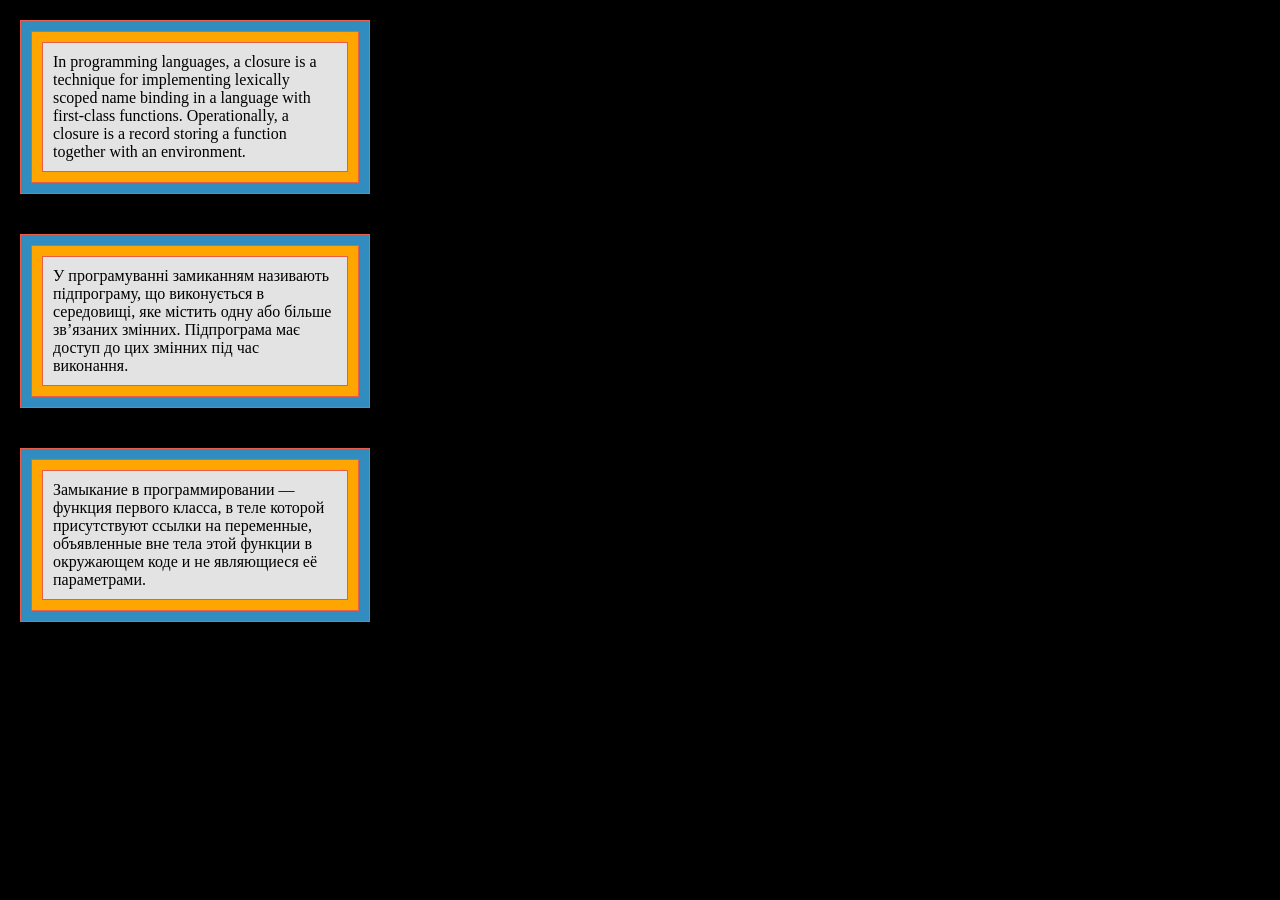
<file: index.html>
<!doctype html><html lang="en"><head><meta charset="UTF-8"><meta name="viewport" content="width=device-width, user-scalable=no, initial-scale=1.0, maximum-scale=1.0, minimum-scale=1.0"><meta http-equiv="X-UA-Compatible" content="ie=edge"><title>Enclosures</title><link rel="stylesheet" href="style.f5a0c741.css"></head><body> <div class="box-border-4 block-indent" id="qa-block"> <div class="box-border-3"> <div class="box-border-2"> <div class="section"> <div class="box-border-1"> <p class="box-text"> In programming languages, a closure is a technique for implementing lexically scoped name binding in a language with first-class functions. Operationally, a closure is a record storing a function together with an environment. </p> </div> </div> </div> </div> </div> <div class="box-border-4 block-indent"> <div class="box-border-3"> <div class="box-border-2"> <div class="section"> <div class="box-border-1"> <p class="box-text"> У програмуванні замиканням називають підпрограму, що виконується в середовищі, яке містить одну або більше зв’язаних змінних. Підпрограма має доступ до цих змінних під час <br>виконання. </p> </div> </div> </div> </div> </div> <div class="box-border-4 block-indent"> <div class="box-border-3"> <div class="box-border-2"> <div class="section"> <div class="box-border-1"> <p class="box-text"> Замыкание в программировании — функция первого класса, в теле которой присутствуют ссылки на переменные, объявленные вне тела этой функции в окружающем коде и не являющиеся её параметрами. </p> </div> </div> </div> </div> </div> </body></html>
</file>
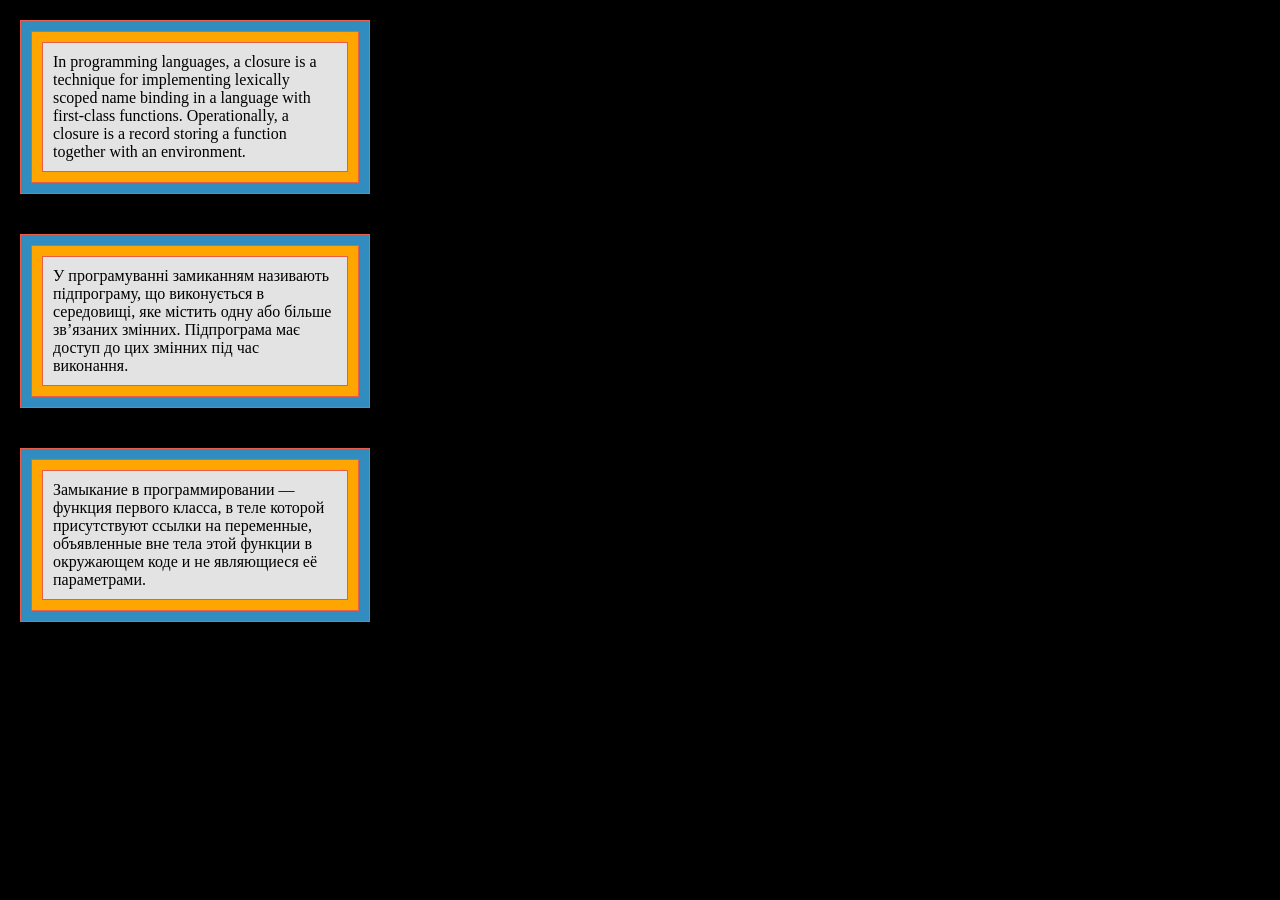
<file: src/index.html>
<!doctype html>
<html lang="en">
  <head>
    <meta charset="UTF-8">
    <meta name="viewport"
          content="width=device-width, user-scalable=no, initial-scale=1.0, maximum-scale=1.0, minimum-scale=1.0">
    <meta http-equiv="X-UA-Compatible" content="ie=edge">
    <title>Enclosures</title>
    <link rel="stylesheet" href="./style.css">
  </head>
  <body>
    <div class="box-border-4 block-indent" id="qa-block">
      <div class="box-border-3">
        <div class="box-border-2">
          <div class="section">
            <div class="box-border-1">
              <p class="box-text">
                In programming languages, a closure is a technique for implementing lexically scoped name binding in a language with first-class functions. Operationally, a closure is a record storing a function together with an environment.
              </p>
            </div>
          </div>
        </div>
      </div>
    </div>

    <div class="box-border-4 block-indent">
      <div class="box-border-3">
        <div class="box-border-2">
          <div class="section">
            <div class="box-border-1">
              <p class="box-text">
                У програмуванні замиканням називають підпрограму, що виконується в середовищі, яке містить одну або більше зв’язаних змінних. Підпрограма має доступ до цих змінних під час <br>виконання.
              </p>
            </div>
          </div>
        </div>
      </div>
    </div>

    <div class="box-border-4 block-indent">
      <div class="box-border-3">
        <div class="box-border-2">
          <div class="section">
            <div class="box-border-1">
              <p class="box-text">
                Замыкание в программировании — функция первого класса, в теле которой присутствуют ссылки на переменные, объявленные вне тела этой функции в окружающем коде и не являющиеся её параметрами.
              </p>
            </div>
          </div>
        </div>
      </div>
    </div>
  </body>
</html>
</file>
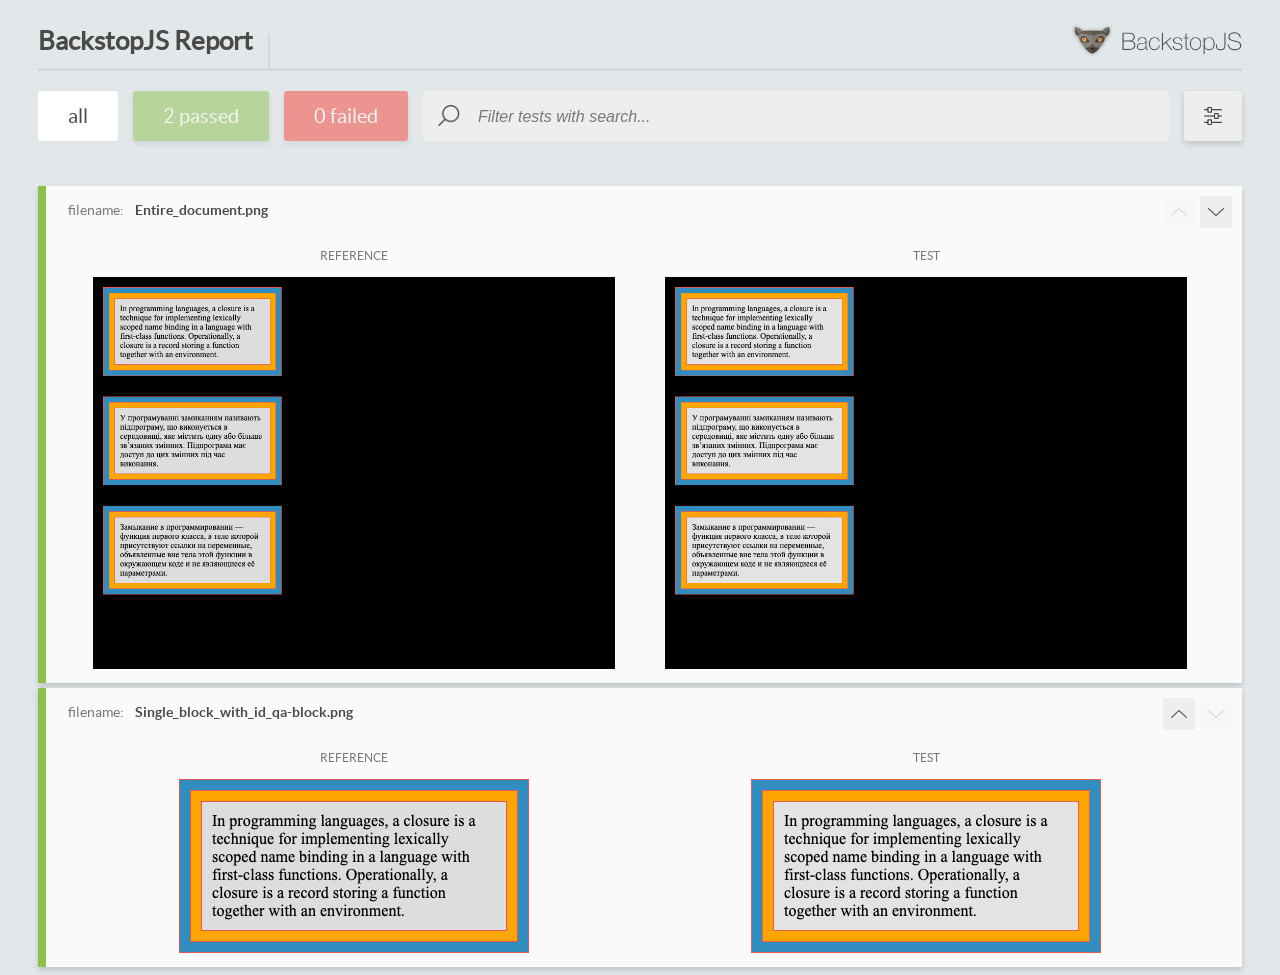
<file: report/html_report/index.html>
<!DOCTYPE html>
<html>
  <head>
    <meta charset="utf-8">
    <title>BackstopJS Report</title>

    <style>
      @font-face {
          font-family: 'latoregular';
          src: url('./assets/fonts/lato-regular-webfont.woff2') format('woff2'),
              url('./assets/fonts/lato-regular-webfont.woff') format('woff');
          font-weight: 400;
          font-style: normal;
      }
      @font-face {
          font-family: 'latobold';
          src: url('./assets/fonts/lato-bold-webfont.woff2') format('woff2'),
              url('./assets/fonts/lato-bold-webfont.woff') format('woff');
          font-weight: 700;
          font-style: normal;
      }

      .ReactModal__Body--open {
          overflow: hidden;
      }
      .ReactModal__Body--open .header {
        display: none;
      }

    </style>
  </head>
  <body style="background-color: #E2E7EA">
    <div id="root">

    </div>
    <script type="text/javascript">
      function report (report) { // eslint-disable-line no-unused-vars
        window.tests = report;
      }
    </script>
    <script type="text/javascript" src="config.js"></script>
    <script type="text/javascript" src="index_bundle.js"></script>
  </body>
</html>
</file>
<file: style.f5a0c741.css>
body{background:#000;color:#000;margin:20px}.box-text{background:#e3e3e3;border:1px solid #e95d49;padding:10px;margin:0}.section{border:10px solid orange}.box-border-2{border:1px solid #e95d49}.box-border-3{border:10px solid #318dc0}.box-border-4{width:348px;border:1px solid #e95d49}.block-indent{margin-bottom:40px}
/*# sourceMappingURL=style.f5a0c741.css.map */
</file>
<file: src/style.css>
body {
  background: #000;
  color: #000;
  margin: 20px;
}

.box-text {
  background: #e3e3e3;
  border: 1px solid #e95d49;
  padding: 10px;
  margin: 0;
}

.section {
  border: 10px solid #ffa500;
}

.box-border-2 {
  border: 1px solid #e95d49;

}

.box-border-3 {
  border: 10px solid #318dc0;
}

.box-border-4 {
  width: 348px;
  border: 1px solid #e95d49;
}

.block-indent {
  margin-bottom: 40px;
}
</file>
